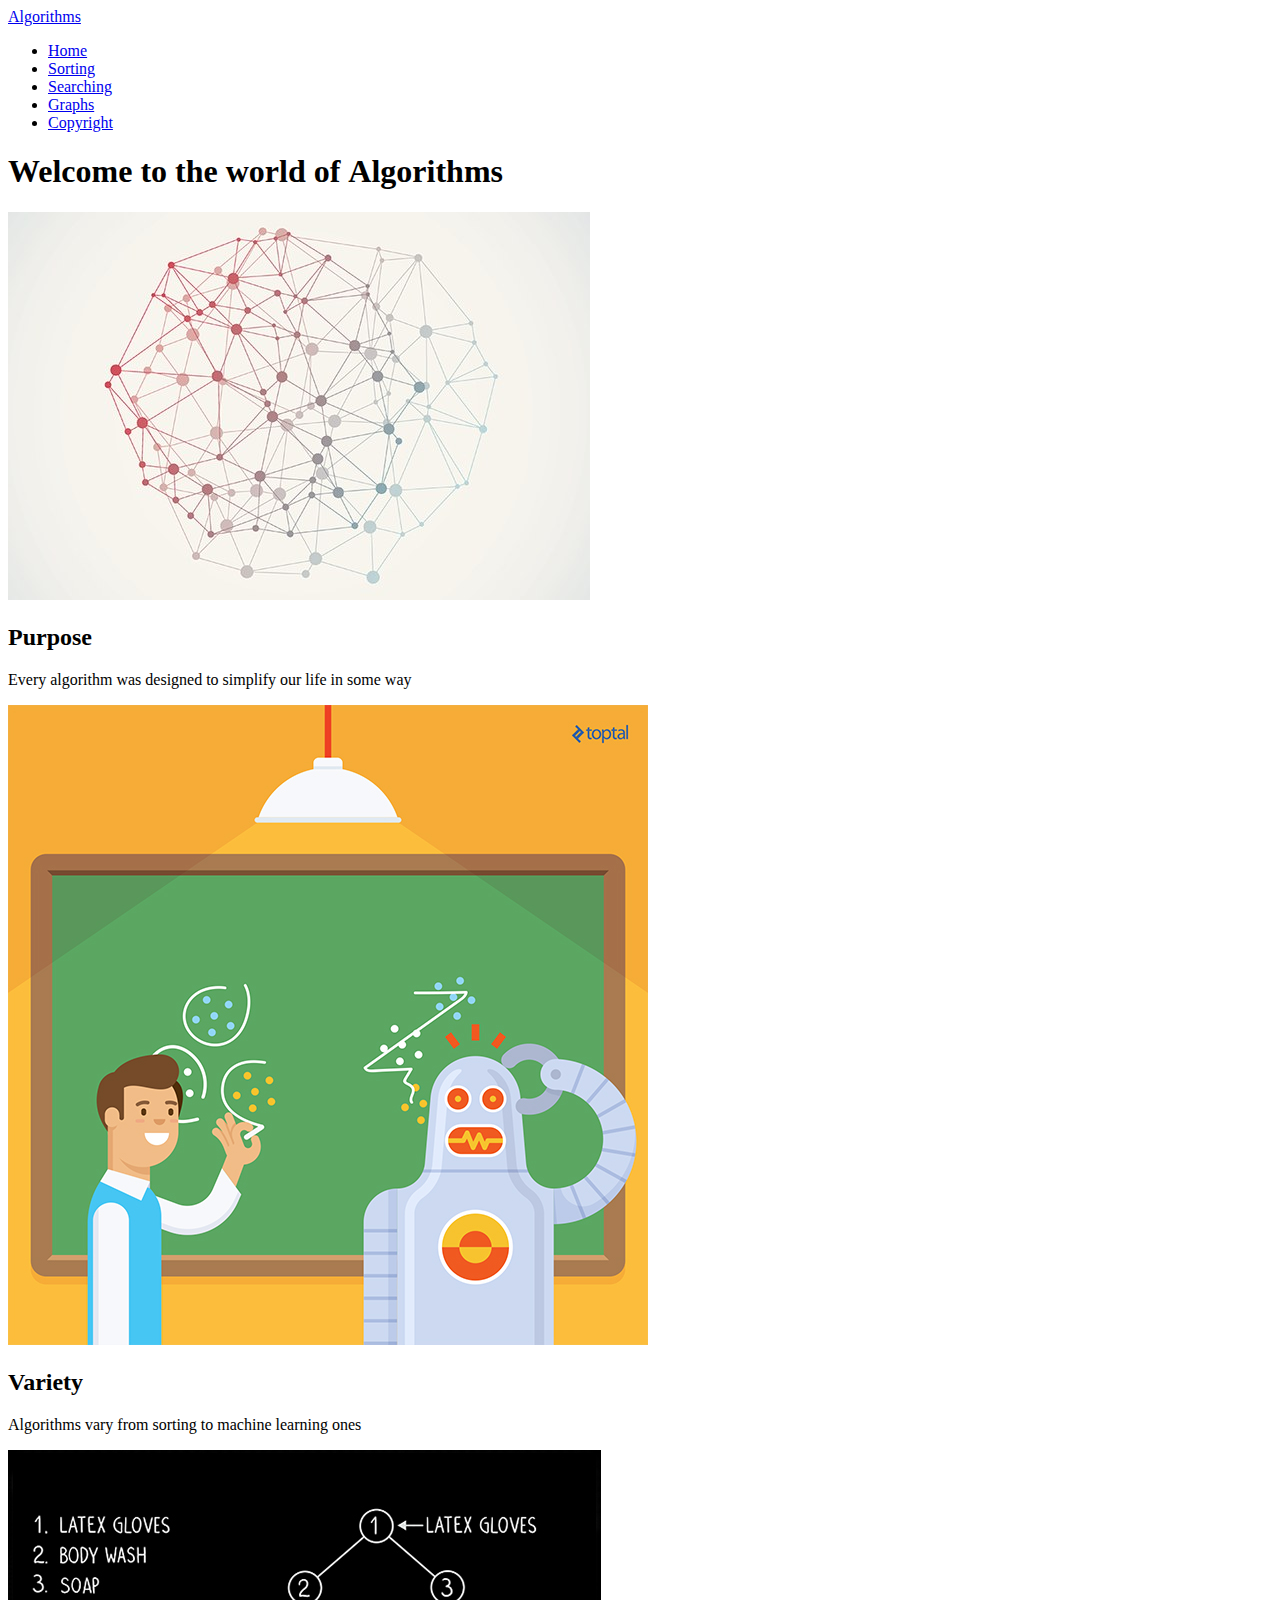
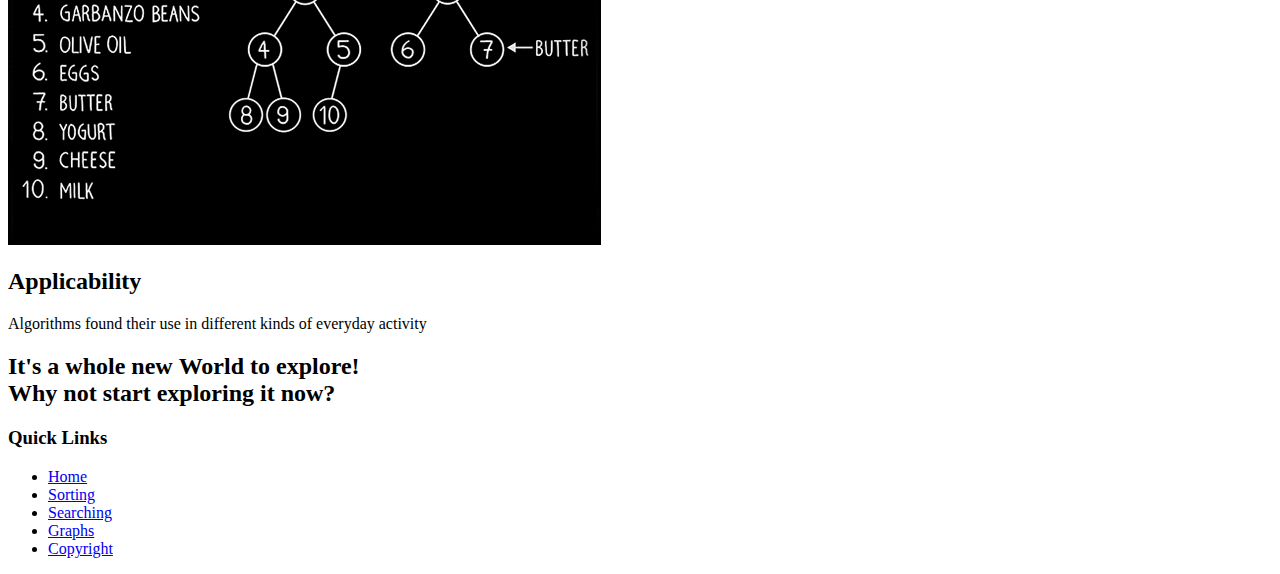
<file: 1/index.html>
<!DOCTYPE html>
<html lang="en">
  <head>
    <title>Home | Algorithms showcase</title>
    <meta charset="utf-8">
  </head>
  <body>
    <header>
      <div id="particles-js"></div>
      <nav>
        <a href="index.html">Algorithms</a>
        <ul>
          <li><a class="active" href="index.html">Home</a></li>
          <li><a href="sorting.html">Sorting</a></li>
          <li><a href="searching.html">Searching</a></li>
          <li><a href="graphs.html">Graphs</a></li>
          <li><a href="copyright.html">Copyright</a></li>
        </ul>
      </nav>
      <div class="heading">
        <h1>Welcome to the world of <strong>Algorithms</strong></h1>
      </div>
    </header>

    <main>
      <section>
        <img src="img/algorithmia-inline1.jpg" alt="Purpose">
        <div class="text">
          <h2 class="heading">Purpose</h2>
          <p>Every algorithm was designed to simplify our life in some way</p>
        </div>
      </section>

      <section>
        <img src="img/toptal-blog-image-1463639098844-eb9ad14c7f665e556b2cb66a65b6c257.jpg" alt="Variety">
        <div class="text">
          <h2 class="heading">Variety</h2>
          <p>Algorithms vary from sorting to machine learning ones</p>
        </div>
      </section>

      <section>
        <img src="img/2017-Bad-choices-shopping.jpg" alt="Applicability">
        <div class="text">
          <h2 class="heading">Applicability</h2>
          <p>Algorithms found their use in different kinds of everyday activity</p>
        </div>
      </section>

      <section>
        <div class="text"><h2>
          It's a whole new <strong>World</strong> to explore!<br>
          Why not start exploring it now?
        </h2></div>
      </section>
    </main>

    <footer>
      <h3>Quick Links</h3>
      <ul>
        <li><a href="index.html" class="active">Home</a></li>
        <li><a href="sorting.html">Sorting</a></li>
        <li><a href="searching.html">Searching</a></li>
        <li><a href="graphs.html">Graphs</a></li>
        <li><a href="copyright.html">Copyright</a></li>
      </ul>
    </footer>
  </body>
</html>
</file>
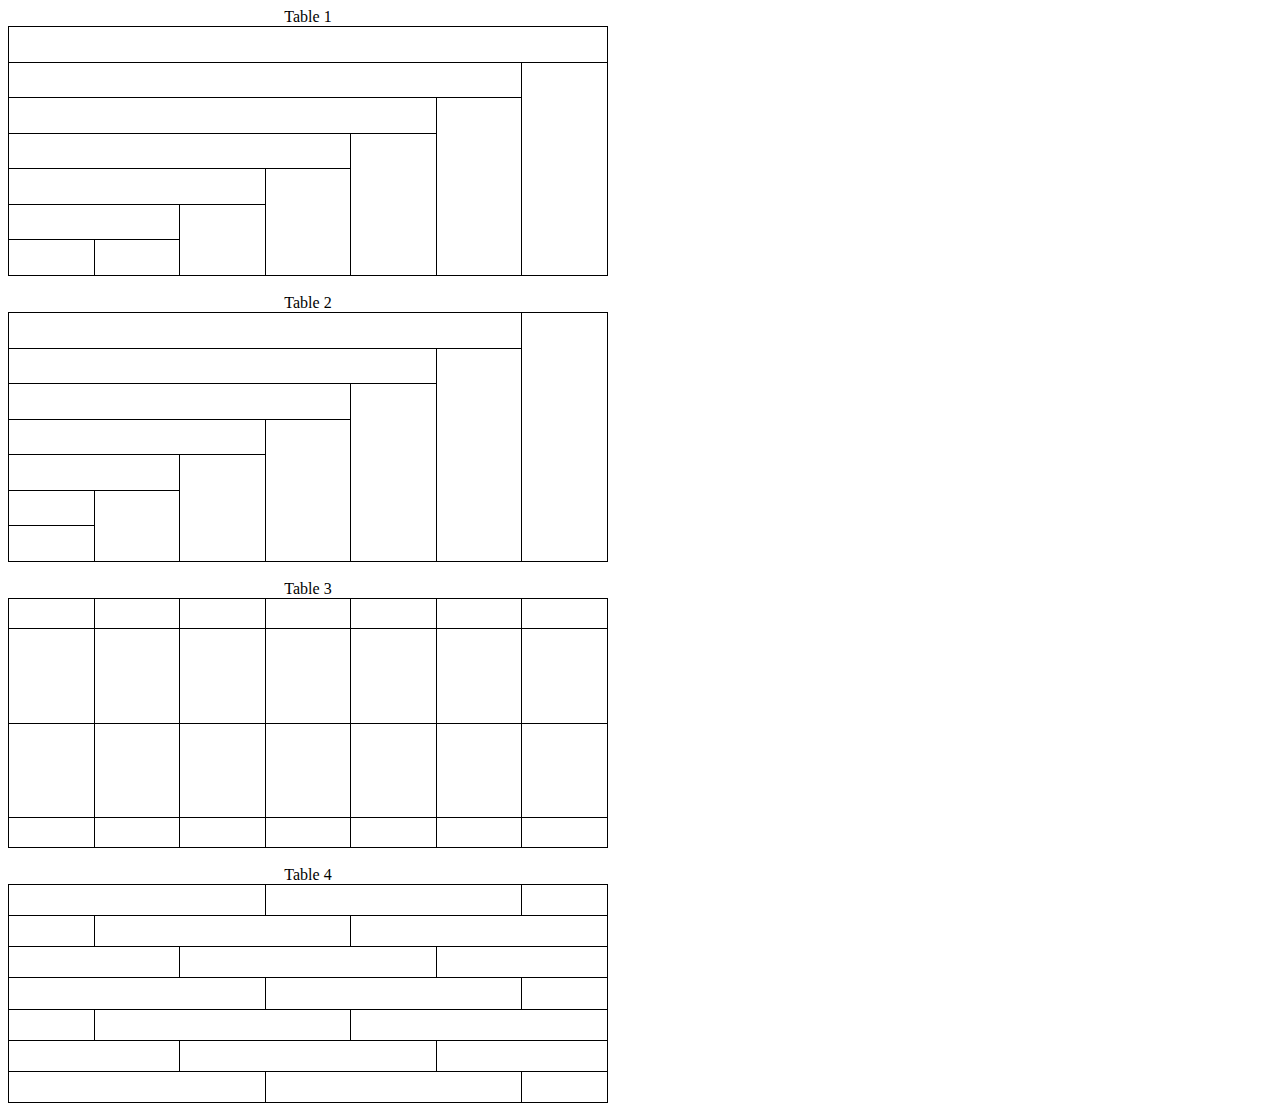
<file: 2/index.html>
<html>
  <head>
    <title>Tables</title>
    <meta charset="utf-8">
    <style>
      table, td {
        border: 1px solid black;
        border-collapse: collapse;
      }
      td {
        padding: 5px;
        height: 30px;
      }
      table {
        width: 600px;
        height: 250px;
      }
    </style>
  </head>
  <body>
  <table>
    <caption>Table 1</caption>
    <tr>
      <td colspan="7"></td>
    </tr>
    <tr>
      <td colspan="6"></td>
      <td rowspan="6"></td>
    </tr>
    <tr>
      <td colspan="5"></td>
      <td rowspan="5"></td>
    </tr>
    <tr>
      <td colspan="4"></td>
      <td rowspan="4"></td>
    </tr>
    <tr>
      <td colspan="3"></td>
      <td rowspan="3"></td>
    </tr>
    <tr>
      <td colspan="2"></td>
      <td rowspan="2"></td>
    </tr>
    <tr>
      <td colspan="1"></td>
      <td rowspan="1"></td>
    </tr>
  </table>
  <br>
  <table>
    <caption>Table 2</caption>
    <tr>
      <td colspan="6"></td>
      <td rowspan="7"></td>
    </tr>
    <tr>
      <td colspan="5"></td>
      <td rowspan="6"></td>
    </tr>
    <tr>
      <td colspan="4"></td>
      <td rowspan="5"></td>
    </tr>
    <tr>
      <td colspan="3"></td>
      <td rowspan="4"></td>
    </tr>
    <tr>
      <td colspan="2"></td>
      <td rowspan="3"></td>
    </tr>
    <tr>
      <td colspan="1"></td>
      <td rowspan="2"></td>
    </tr>
    <tr>
      <td colspan="1"></td>
    </tr>
  </table>
  <br>
  <table>
    <caption>Table 3</caption>
    <tr>
      <td></td>
      <td rowspan="2"></td>
      <td></td>
      <td rowspan="2"></td>
      <td></td>
      <td rowspan="2"></td>
      <td></td>
    </tr>
    <tr>
      <td rowspan="2"></td>
      <td rowspan="2"></td>
      <td rowspan="2"></td>
      <td rowspan="2"></td>
    </tr>
    <tr>
      <td rowspan="2"></td>
      <td rowspan="2"></td>
      <td rowspan="2"></td>
    </tr>
    <tr>
      <td rowspan="2"></td>
      <td rowspan="2"></td>
      <td rowspan="2"></td>
      <td rowspan="2"></td>
    </tr>
    <tr>
      <td rowspan="2"></td>
      <td rowspan="2"></td>
      <td rowspan="2"></td>
    </tr>
    <tr>
      <td rowspan="2"></td>
      <td rowspan="2"></td>
      <td rowspan="2"></td>
      <td rowspan="2"></td>
    </tr>
    <tr>
      <td></td>
      <td></td>
      <td></td>
    </tr>
  </table>
  <br>
  <table>
    <caption>Table 4</caption>
    <tr>
      <td colspan="3"></td>
      <td colspan="3"></td>
      <td colspan="1"></td>
    </tr>
    <tr>
      <td colspan="1"></td>
      <td colspan="3"></td>
      <td colspan="3"></td>
    </tr>
    <tr>
      <td colspan="2"></td>
      <td colspan="3"></td>
      <td colspan="2"></td>
    </tr>
    <tr>
      <td colspan="3"></td>
      <td colspan="3"></td>
      <td colspan="1"></td>
    </tr>
    <tr>
      <td colspan="1"></td>
      <td colspan="3"></td>
      <td colspan="3"></td>
    </tr>
    <tr>
      <td colspan="2"></td>
      <td colspan="3"></td>
      <td colspan="2"></td>
    </tr>
    <tr>
      <td colspan="3"></td>
      <td colspan="3"></td>
      <td colspan="1"></td>
    </tr>
    <tr style="visibility: collapse;">
      <td></td>
      <td></td>
      <td></td>
      <td></td>
      <td></td>
      <td></td>
      <td></td>
    </tr>
  </table>
  </body>
</html>
</file>
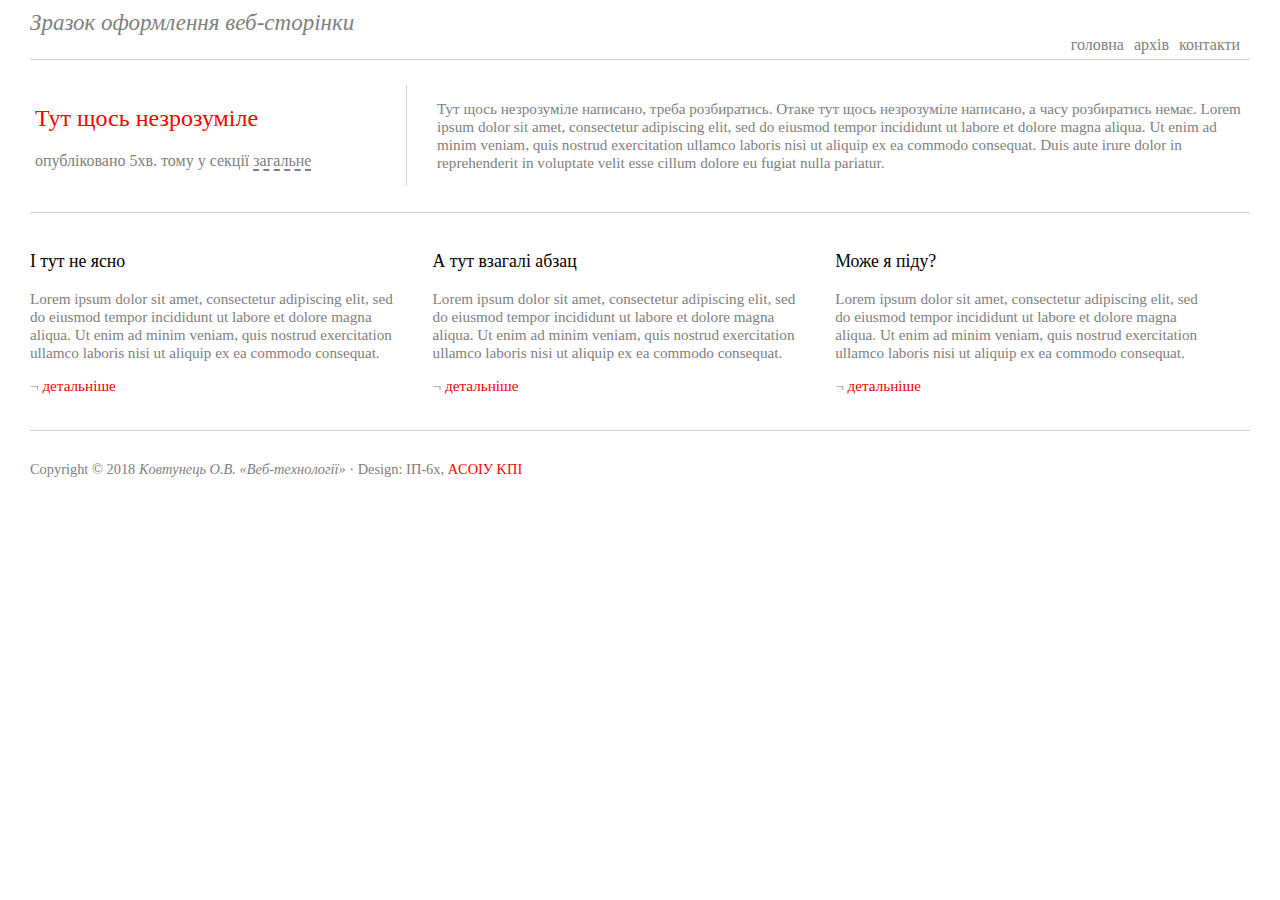
<file: 4/index.html>
<html>
  <head>
    <meta http-equiv="content-type" content="text/html;charset=utf-8" />
    <link rel="stylesheet" href="css/main.css" type="text/css" />
    <title>Зразок оформлення веб-сторінки</title>
  </head>
  <body>
    <div id="content">
      <h1>Зразок оформлення веб-сторінки</h1>
      <ul id="menu">
        <li><a href="#">головна</a></li>
        <li><a href="#">архів</a></li>
        <li><a href="#">контакти</a></li>
      </ul>
      <div class="post">
        <div class="details">
          <h2><a href="#">Тут щось незрозуміле</a></h2>
          <p class="info">опубліковано 5хв. тому у секції <a href="#">загальне</a></p>
        </div>
        <div class="body">
          <p>Тут щось незрозуміле написано, треба розбиратись. Отаке тут щось незрозуміле
            написано, а часу розбиратись немає. Lorem ipsum dolor sit amet, consectetur adipiscing elit, sed do eiusmod tempor
            incididunt ut labore et dolore magna aliqua. Ut enim ad minim veniam, quis nostrud exercitation ullamco laboris nisi ut
            aliquip ex ea commodo consequat. Duis aute irure dolor in reprehenderit in voluptate velit esse cillum dolore eu fugiat
            nulla pariatur. </p>
        </div>
        <div class="x"></div>
      </div>

      <div class="col">
        <h3><a href="#">І тут не ясно</a></h3>
        <p>Lorem ipsum dolor sit amet, consectetur adipiscing elit, sed do eiusmod tempor incididunt ut
        labore et dolore magna aliqua. Ut enim ad minim veniam, quis nostrud exercitation ullamco laboris nisi ut aliquip ex ea
        commodo consequat. </p>
        <p class="det">&not; <a href="#">детальніше</a></p>
      </div>
      <div class="col">
        <h3><a href="#">А тут взагалі абзац</a></h3>
        <p>Lorem ipsum dolor sit amet, consectetur adipiscing elit, sed do eiusmod tempor incididunt ut
        labore et dolore magna aliqua. Ut enim ad minim veniam, quis nostrud exercitation ullamco laboris nisi ut aliquip ex ea
        commodo consequat. </p>
        <p class="det">&not; <a href="#">детальніше</a></p>
      </div>
      <div class="col last">
        <h3><a href="#">Може я піду?</a></h3>
        <p>Lorem ipsum dolor sit amet, consectetur adipiscing elit, sed do eiusmod tempor incididunt ut
        labore et dolore magna aliqua. Ut enim ad minim veniam, quis nostrud exercitation ullamco laboris nisi ut aliquip ex ea
        commodo consequat. </p>
        <p class="det">&not; <a href="#">детальніше</a></p>
      </div>
      <div id="footer">
        <p>Copyright &copy; 2018 <em>Koвтyнeць O.B. &laquo;Beб-тexнoлoгiї&raquo;</em>
        &middot; Design: ІП-6х, <a href="http://asu.kpi.ua/" title="ACOI KПI">ACОIУ KПI</a></p>
      </div>
    </div>
  </body>
</html>
</file>
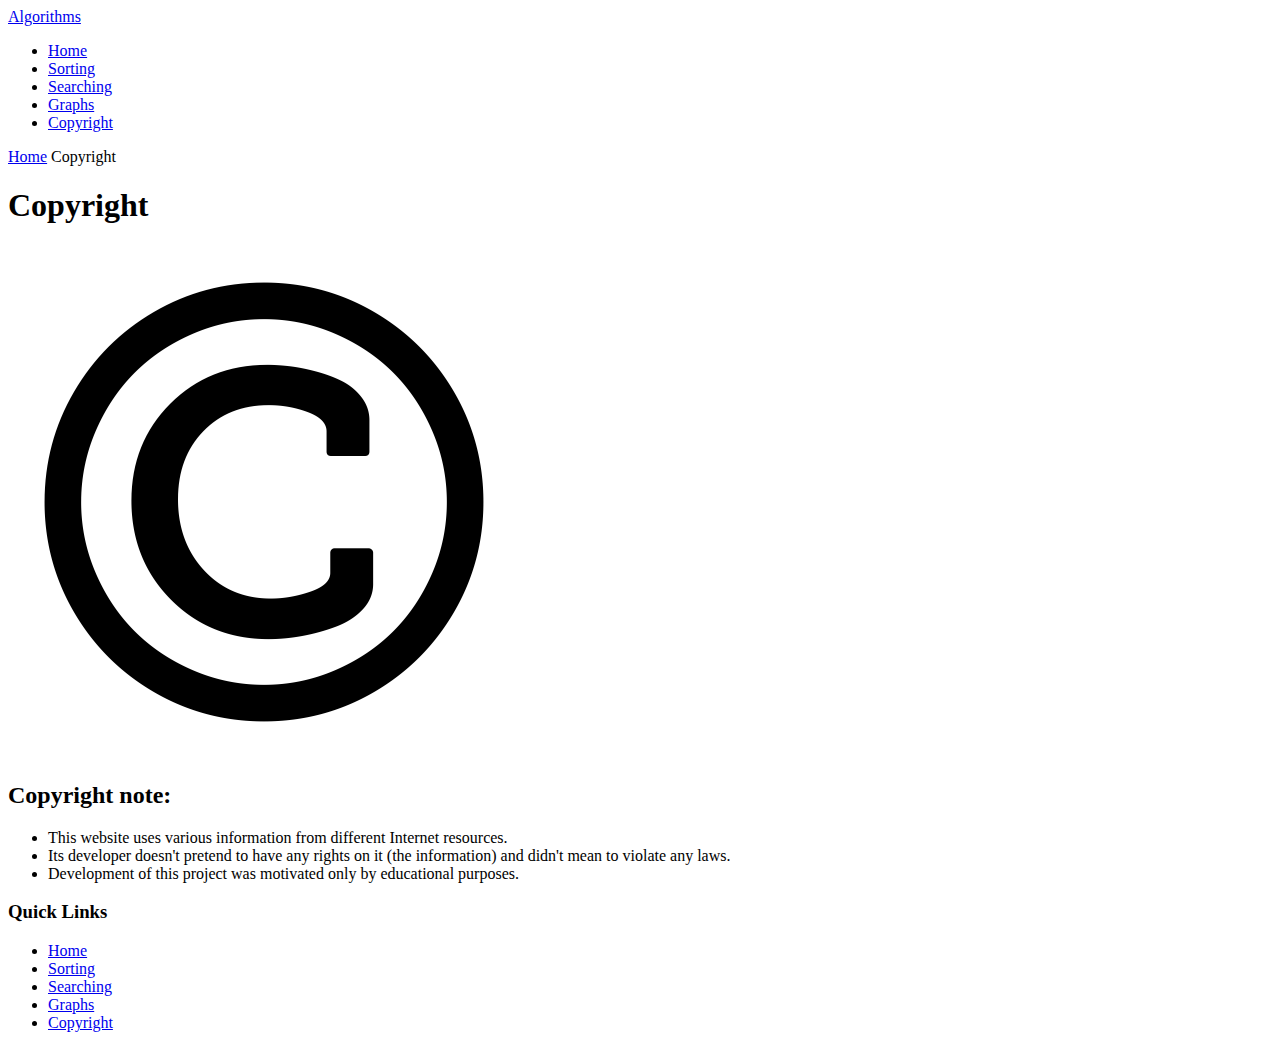
<file: 1/copyright.html>
<!DOCTYPE html>
<html lang="en">
  <head>
    <title>Copyright | Algorithms showcase</title>
    <meta charset="utf-8">
  </head>
  <body>
    <header>
      <div id="particles-js"></div>
      <nav>
        <a href="index.html">Algorithms</a>
        <ul>
          <li><a href="index.html">Home</a></li>
          <li><a href="sorting.html">Sorting</a></li>
          <li><a href="searching.html">Searching</a></li>
          <li><a href="graphs.html">Graphs</a></li>
          <li><a class="active" href="copyright.html">Copyright</a></li>
        </ul>
      </nav>
      <div class="heading">
        <p class="history">
          <a href="index.html"><span class="hist-item mr-2">Home</span></a>
          <span class="hist-item">Copyright</span>
        </p>
        <h1><strong>Copyright</strong></h1>
      </div>
    </header>

    <main>
      <section>
        <img src="img/copy.png" alt="Copyright note">
        <div class="text">
          <h2 class="heading">Copyright note:</h2>
          <ul class="list-group">
            <li>This website uses various information from different Internet resources.</li>
            <li>Its developer doesn't pretend to have any rights on it (the information) and didn't mean to violate any laws.</li>
            <li>Development of this project was motivated only by educational purposes.</li>
          </ul>
        </div>
      </section>
    </main>

    <footer>
      <h3>Quick Links</h3>
      <ul>
        <li><a href="index.html">Home</a></li>
        <li><a href="sorting.html">Sorting</a></li>
        <li><a href="searching.html">Searching</a></li>
        <li><a href="graphs.html">Graphs</a></li>
        <li><a href="copyright.html" class="active">Copyright</a></li>
      </ul>
    </footer>
  </body>
</html>
</file>
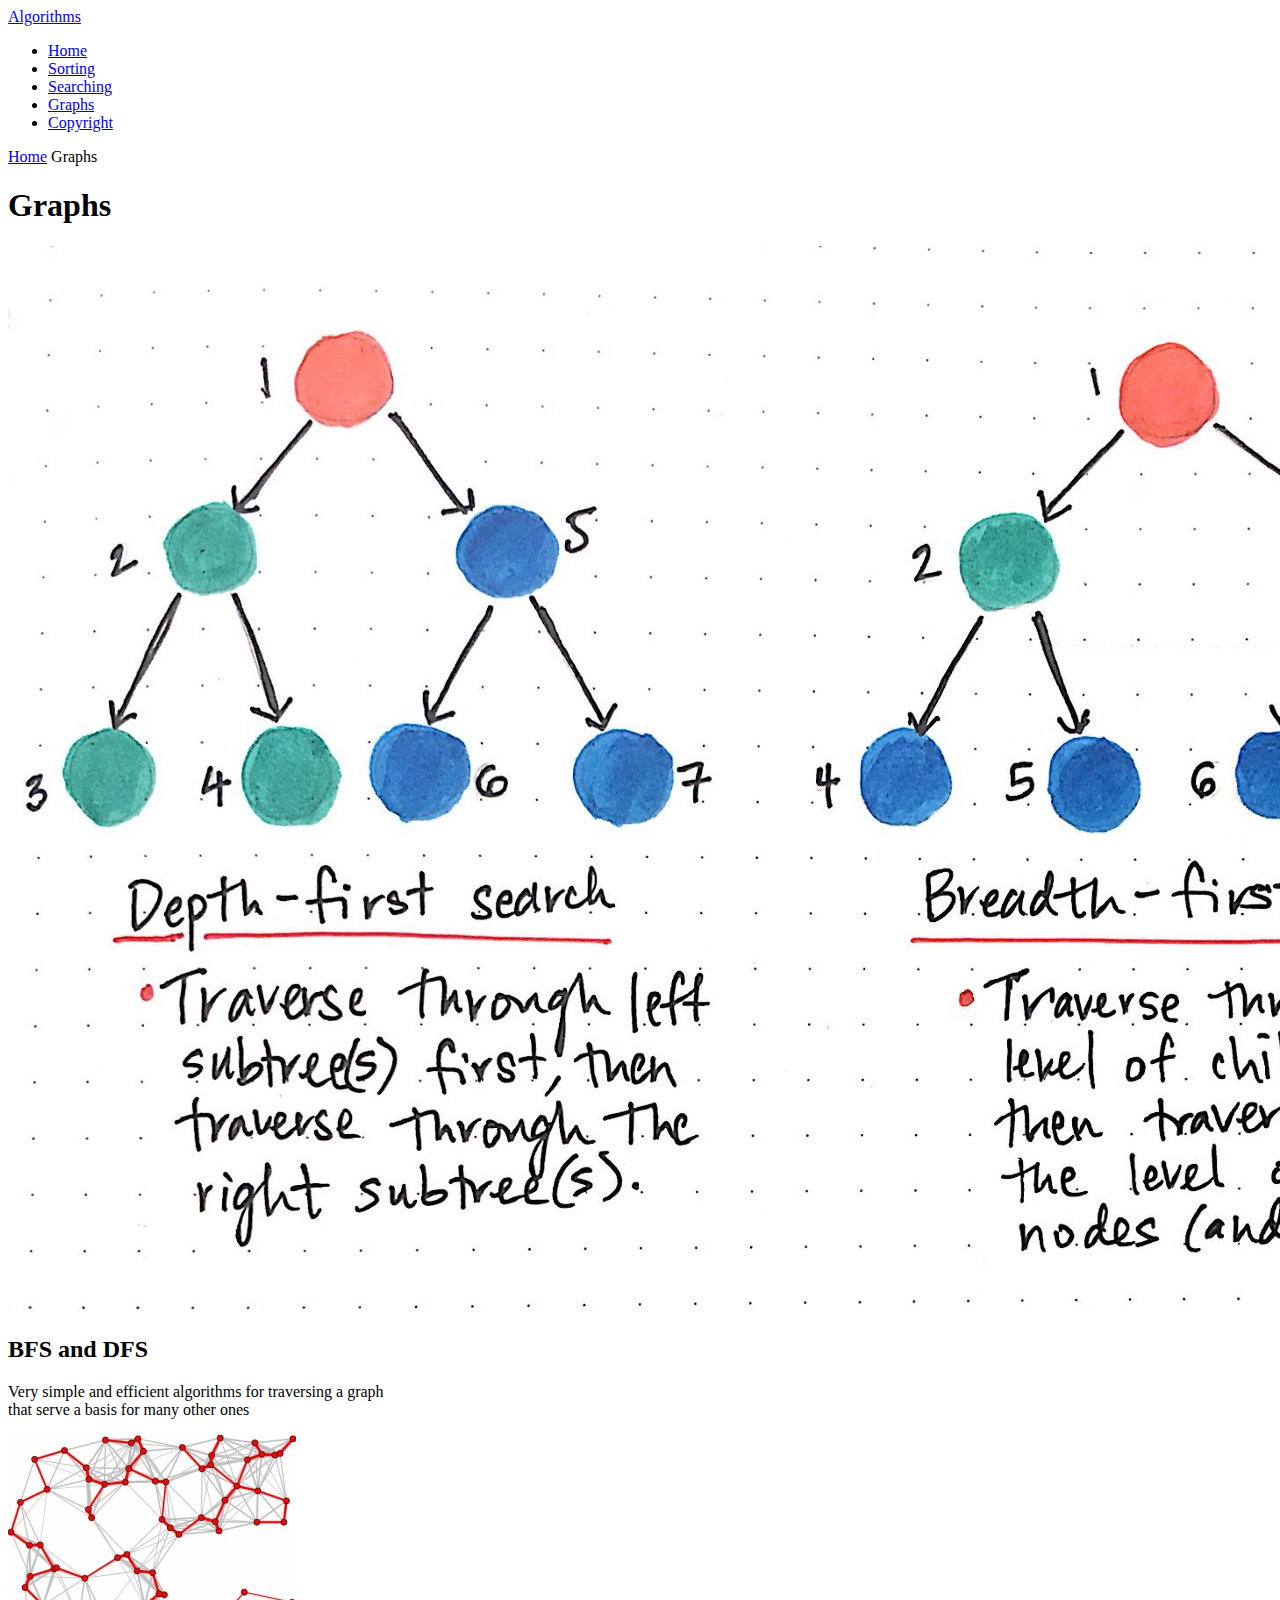
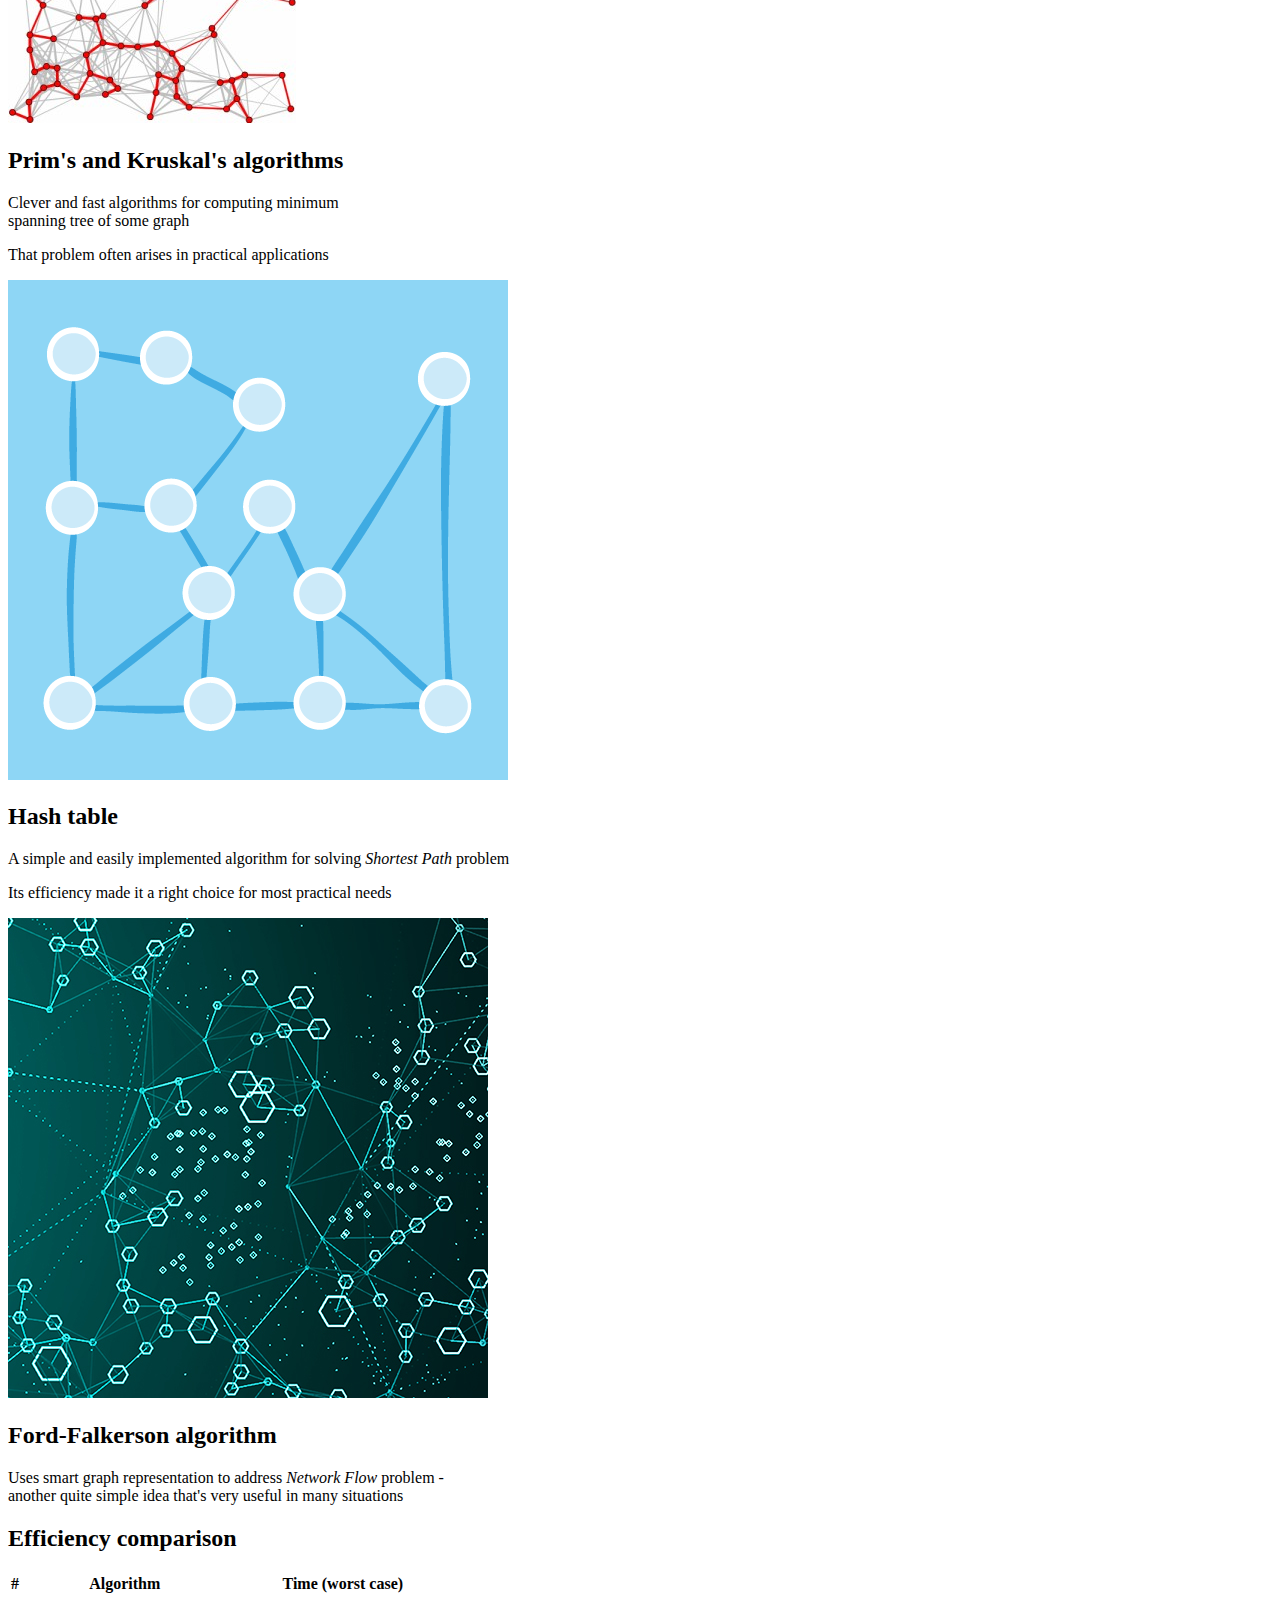
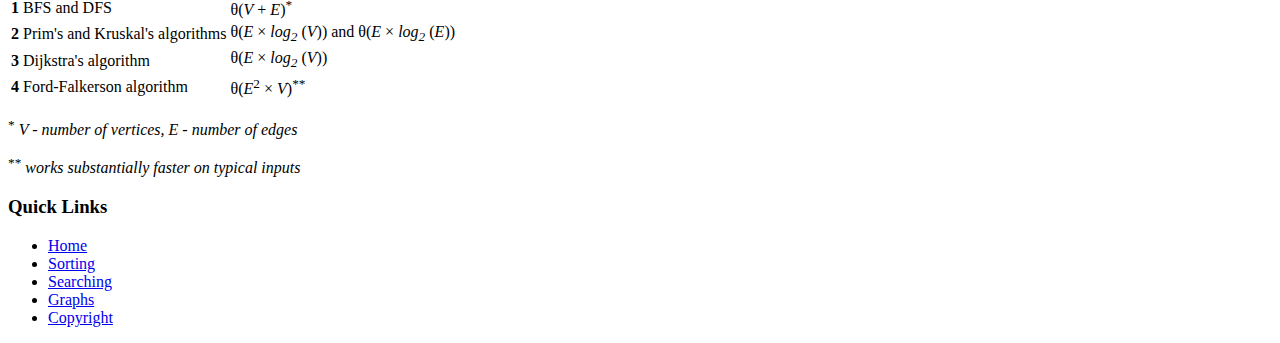
<file: 1/graphs.html>
<!DOCTYPE html>
<html lang="en">
  <head>
    <title>Graphs | Algorithms showcase</title>
    <meta charset="utf-8">
  </head>
  <body>
    <header>
      <div id="particles-js"></div>
      <nav>
        <a href="index.html">Algorithms</a>
        <ul>
          <li><a href="index.html">Home</a></li>
          <li><a href="sorting.html">Sorting</a></li>
          <li><a href="searching.html">Searching</a></li>
          <li><a class="active" href="graphs.html">Graphs</a></li>
          <li><a href="copyright.html">Copyright</a></li>
        </ul>
      </nav>
      <div class="heading">
        <p class="history">
          <a href="index.html"><span class="hist-item mr-2">Home</span></a>
          <span class="hist-item">Graphs</span>
        </p>
        <h1><strong>Graphs</strong></h1>
      </div>
    </header>

    <main>
      <section>
        <img src="img/1*VM84VPcCQe0gSy44l9S5yA.jpeg" alt="BFS and DFS">
        <div class="text">
          <h2 class="heading">BFS and DFS</h2>
          <p>Very simple and efficient algorithms for traversing a graph<br>
          that serve a basis for many other ones</p>
        </div>
      </section>

      <section>
        <img src="img/mst2.jpeg" alt="Prim's and Kruskal's algorithms">
        <div class="text">
          <h2 class="heading">Prim's and Kruskal's algorithms</h2>
          <p>Clever and fast algorithms for computing minimum<br>spanning tree of some graph</p>
          <P>That problem often arises in practical applications</p>
        </div>
      </section>

      <section>
        <img src="img/SAG-Graphs-feature.png" alt="Dijkstra's algorithm">
        <div class="text">
          <h2 class="heading">Hash table</h2>
          <p>A simple and easily implemented algorithm for solving <i>Shortest Path</i> problem</p>
          <p>Its efficiency made it a right choice for most practical needs</p>
        </div>
      </section>

      <section>
        <img src="img/Growth-Algorithm.jpg" alt="Ford-Falkerson algorithm">
        <div class="text">
          <h2 class="heading">Ford-Falkerson algorithm</h2>
          <p>Uses smart graph representation to address <i>Network Flow</i> problem - <br>
          another quite simple idea that's very useful in many situations</p>
        </div>
      </section>

      <section class="summary">
        <h2>Efficiency comparison</h2>
        <table class="table table-striped">
          <thead>
            <tr>
              <th scope="col">#</th>
              <th scope="col">Algorithm</th>
              <th scope="col">Time (worst case)</th>
            </tr>
          </thead>
          <tbody>
            <tr>
              <th scope="row">1</th>
              <td>BFS and DFS</td>
              <td>&theta;(<i>V</i> + <i>E</i>)<sup>*</sup></td>
            </tr>
            <tr>
              <th scope="row">2</th>
              <td>Prim's and Kruskal's algorithms</td>
              <td>&theta;(<i>E</i> &times; <i>log<sub>2</sub></i> (<i>V</i>)) and &theta;(<i>E</i> &times; <i>log<sub>2</sub></i> (<i>E</i>))</td>
            </tr>
            <tr>
              <th scope="row">3</th>
              <td>Dijkstra's algorithm</td>
              <td>&theta;(<i>E</i> &times; <i>log<sub>2</sub></i> (<i>V</i>))</td>
            </tr>
            <tr>
              <th scope="row">4</th>
              <td>Ford-Falkerson algorithm</td>
              <td>&theta;(<i>E</i><sup>2</sup> &times; <i>V</i>)<sup>**</sup></td>
            </tr>
          </tbody>
        </table>
        <div class="note">
          <p><sup>*</sup> <i>V - number of vertices, E - number of edges</i></p>
          <p><sup>**</sup> <i>works substantially faster on typical inputs</i></p>
        </div>
      </section>
    </main>

    <footer>
      <h3>Quick Links</h3>
      <ul>
        <li><a href="index.html">Home</a></li>
        <li><a href="sorting.html">Sorting</a></li>
        <li><a href="searching.html">Searching</a></li>
        <li><a href="graphs.html" class="active">Graphs</a></li>
        <li><a href="copyright.html">Copyright</a></li>
      </ul>
    </footer>
  </body>
</html>
</file>
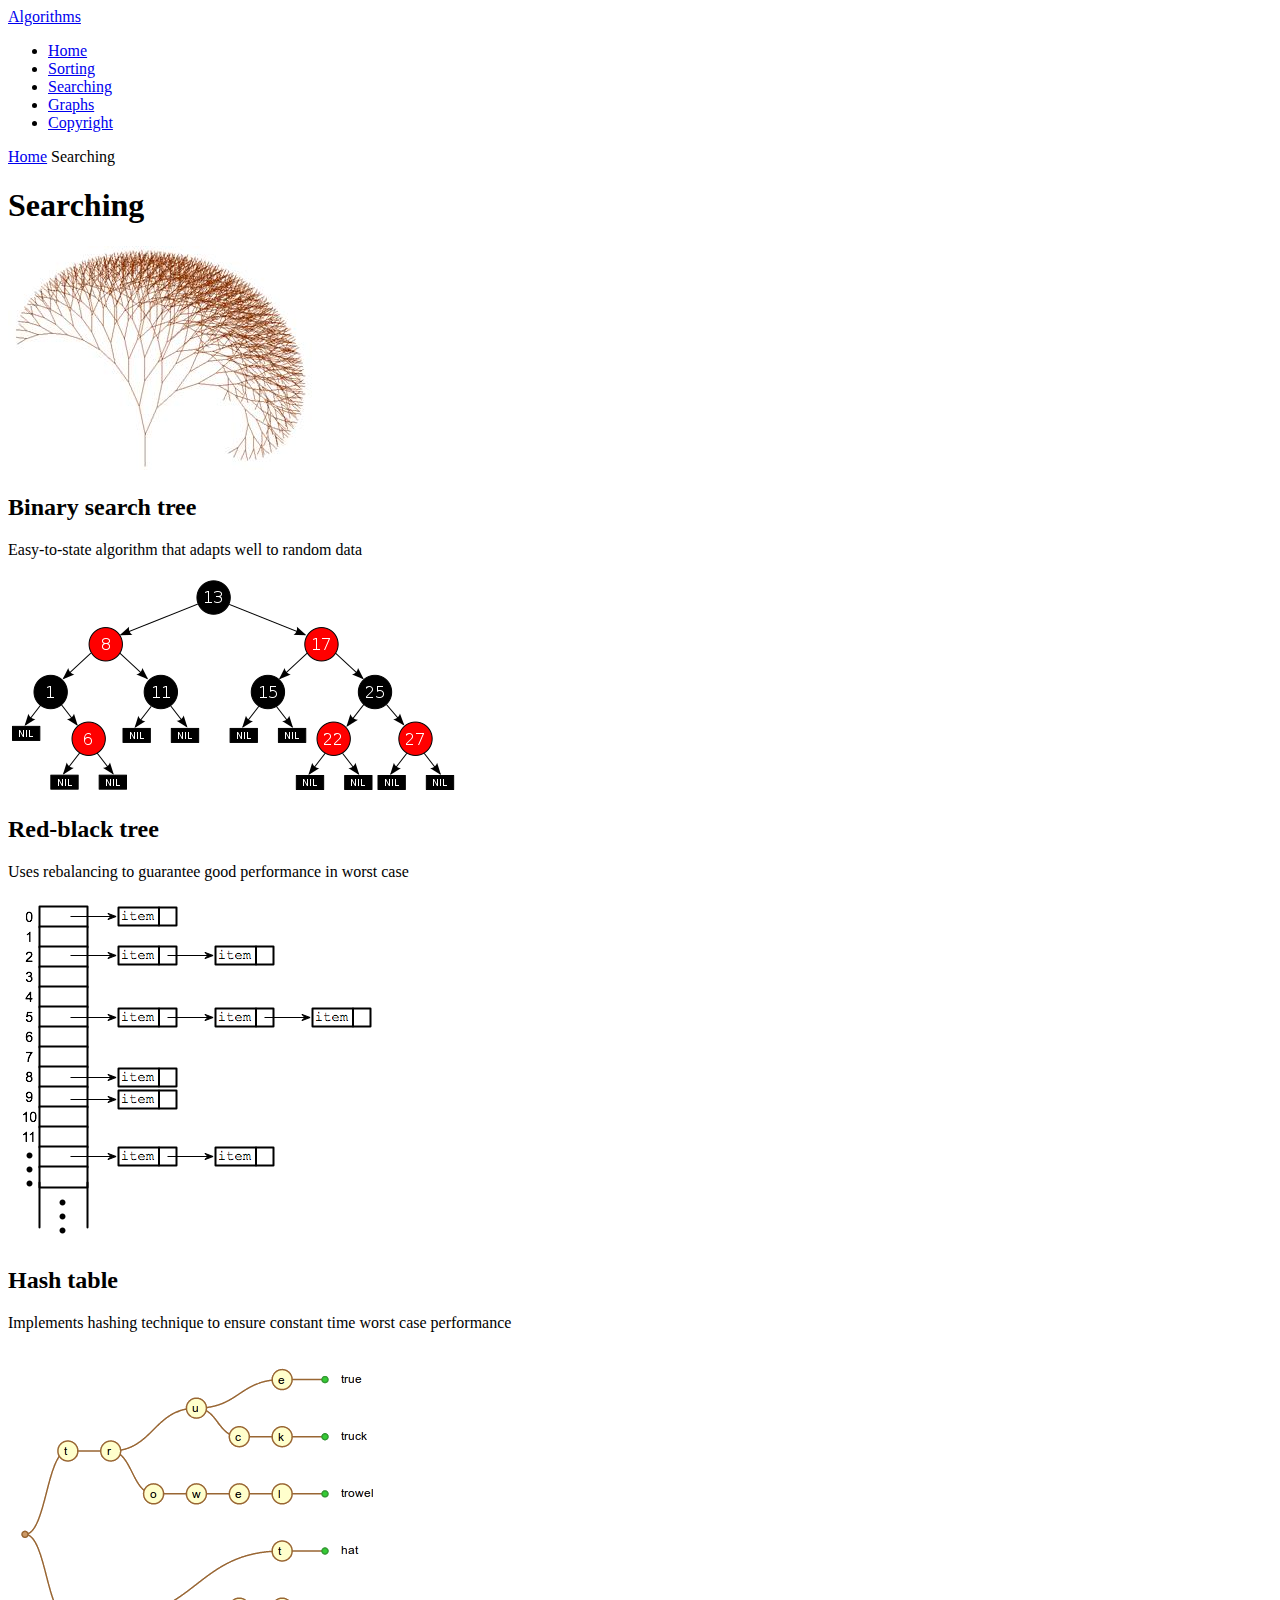
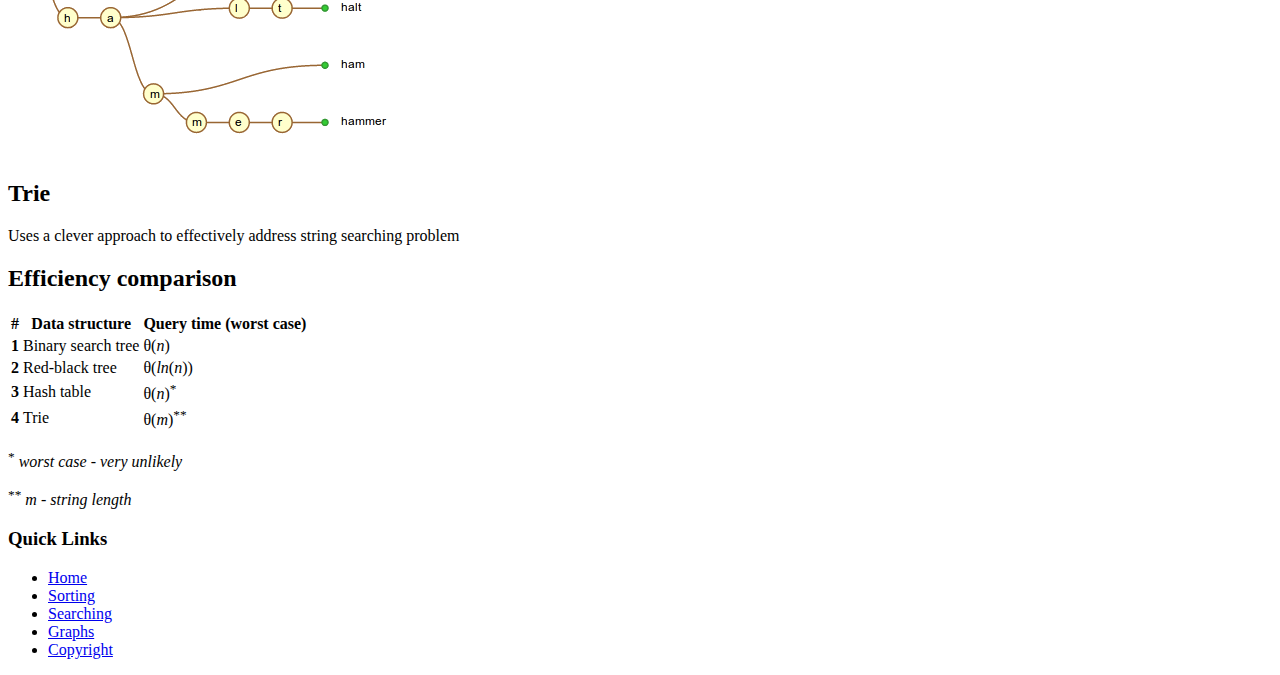
<file: 1/searching.html>
<!DOCTYPE html>
<html lang="en">
  <head>
    <title>Searching | Algorithms showcase</title>
    <meta charset="utf-8">
  </head>
  <body>
    <header>
      <div id="particles-js"></div>
      <nav>
        <a href="index.html">Algorithms</a>
        <ul>
          <li><a href="index.html">Home</a></li>
          <li><a href="sorting.html">Sorting</a></li>
          <li><a class="active" href="searching.html">Searching</a></li>
          <li><a href="graphs.html">Graphs</a></li>
          <li><a href="copyright.html">Copyright</a></li>
        </ul>
      </nav>
      <div class="heading">
        <p class="history">
          <a href="index.html"><span class="hist-item mr-2">Home</span></a>
          <span class="hist-item">Searching</span>
        </p>
        <h1><strong>Searching</strong></h1>
      </div>
    </header>

    <main>
      <section>
        <img src="img/image029.jpg" alt="Binary search tree">
        <div class="text">
          <h2 class="heading">Binary search tree</h2>
          <p>Easy-to-state algorithm that adapts well to random data</p>
        </div>
      </section>

      <section>
        <img src="img/450px-Red-black_tree_example.svg.png" alt="Red-black tree">
        <div class="text">
          <h2 class="heading">Red-black tree</h2>
          <p>Uses rebalancing to guarantee good performance in worst case</p>
        </div>
      </section>

      <section>
        <img src="img/0e2c706.png" alt="Hash table">
        <div class="text">
          <h2 class="heading">Hash table</h2>
          <p>Implements hashing technique to ensure constant time worst case performance</p>
        </div>
      </section>

      <section>
        <img src="img/rftvb.png" alt="Trie">
        <div class="text">
          <h2 class="heading">Trie</h2>
          <p>Uses a clever approach to effectively address string searching problem</p>
        </div>
      </section>

      <section class="summary">
        <h2>Efficiency comparison</h2>
        <table class="table table-striped">
          <thead>
            <tr>
              <th scope="col">#</th>
              <th scope="col">Data structure</th>
              <th scope="col">Query time (worst case)</th>
            </tr>
          </thead>
          <tbody>
            <tr>
              <th scope="row">1</th>
              <td>Binary search tree</td>
              <td>&theta;(<i>n</i>)</td>
            </tr>
            <tr>
              <th scope="row">2</th>
              <td>Red-black tree</td>
              <td>&theta;(<i>ln</i>(<i>n</i>))</td>
            </tr>
            <tr>
              <th scope="row">3</th>
              <td>Hash table</td>
              <td>&theta;(<i>n</i>)<sup>*</sup></td>
            </tr>
            <tr>
              <th scope="row">4</th>
              <td>Trie</td>
              <td>&theta;(<i>m</i>)<sup>**</sup></td>
            </tr>
          </tbody>
        </table>
        <div class="note">
          <p><sup>*</sup> <i>worst case - very unlikely</i></p>
          <p><sup>**</sup> <i>m - string length</i></p>
        </div>
      </section>
    </main>

    <footer>
      <h3>Quick Links</h3>
      <ul>
        <li><a href="index.html">Home</a></li>
        <li><a href="sorting.html">Sorting</a></li>
        <li><a href="searching.html" class="active">Searching</a></li>
        <li><a href="graphs.html">Graphs</a></li>
        <li><a href="copyright.html">Copyright</a></li>
      </ul>
    </footer>
  </body>
</html>
</file>
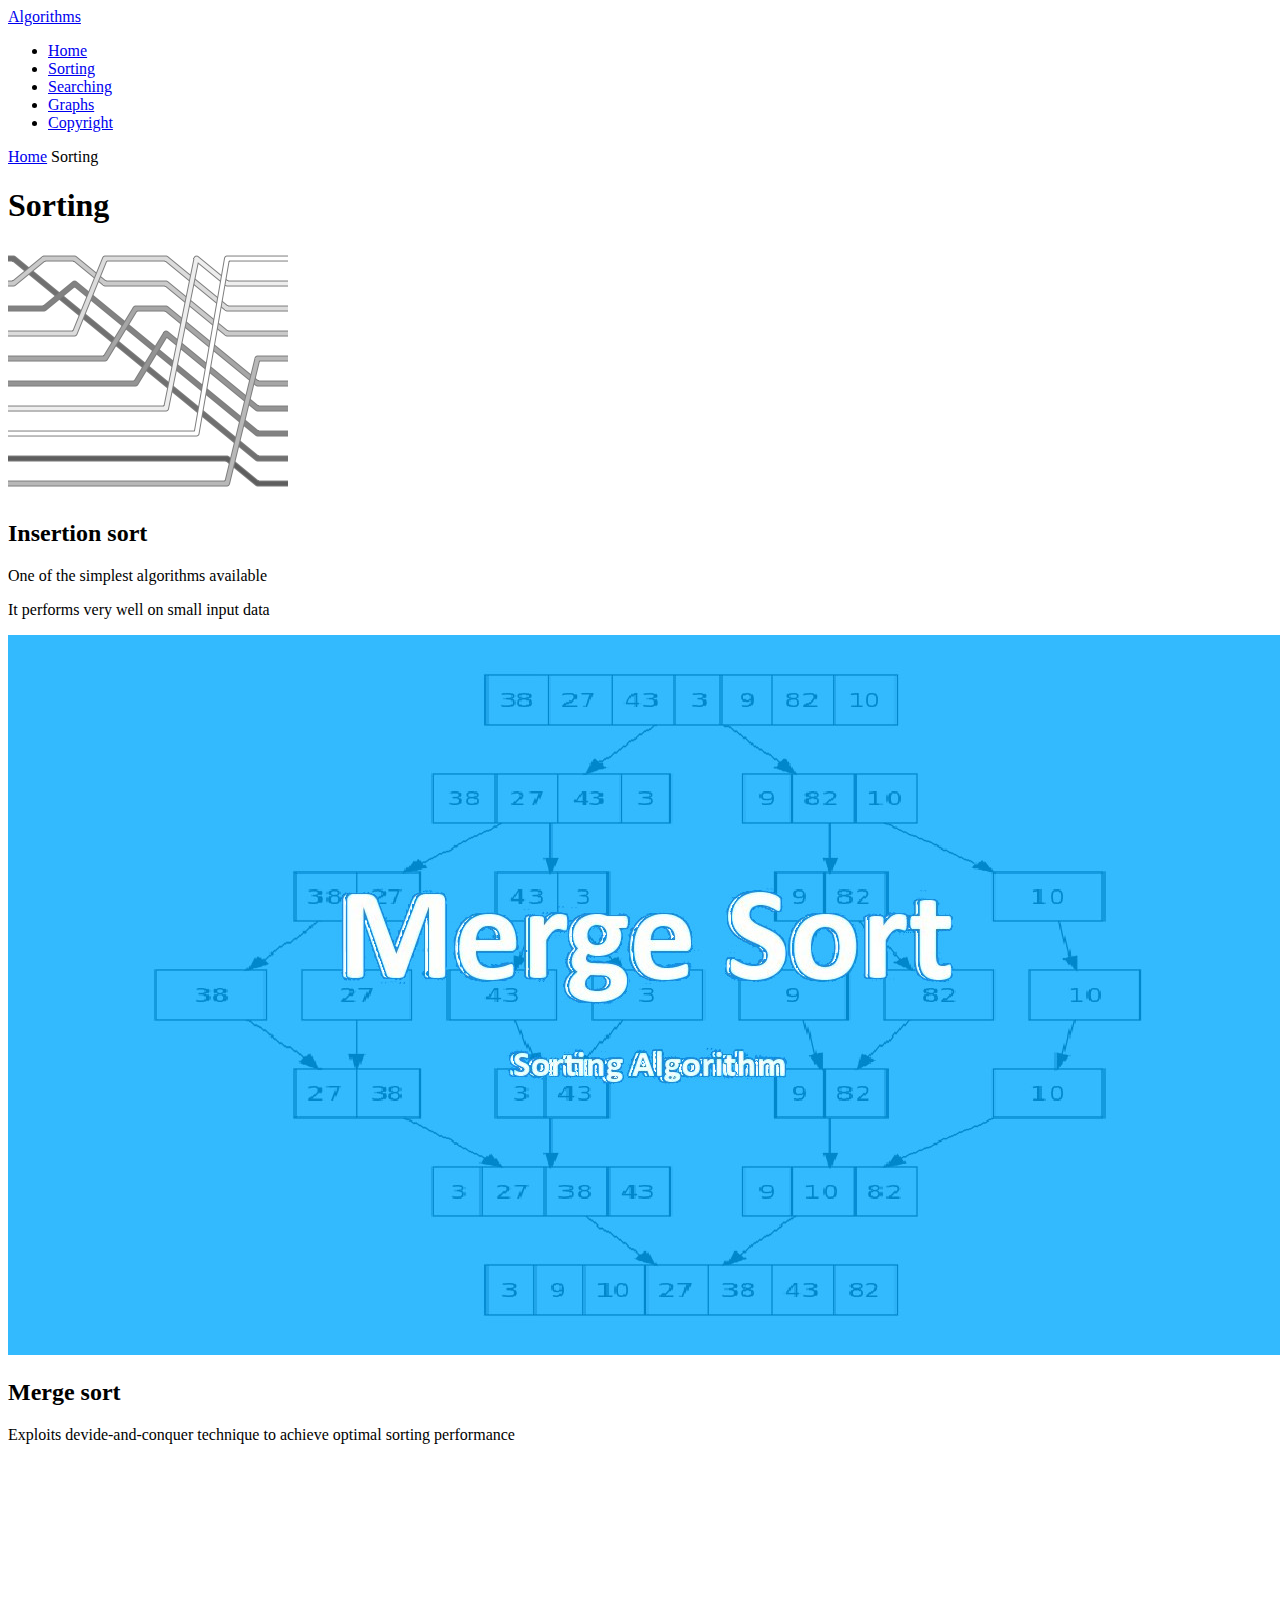
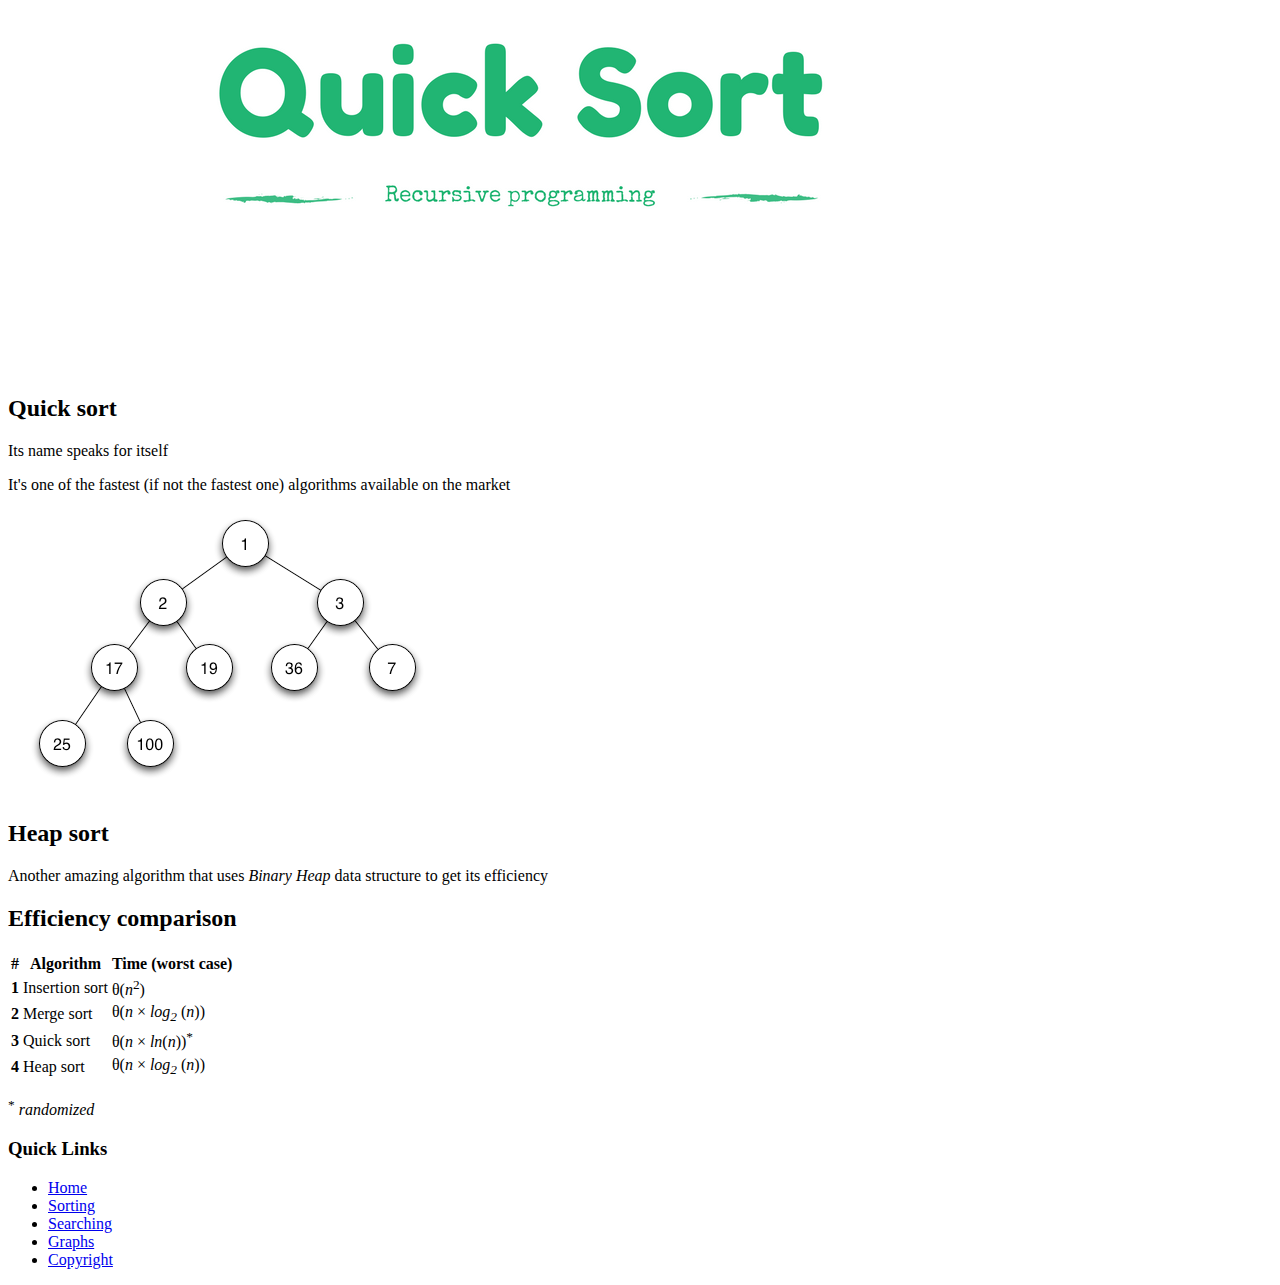
<file: 1/sorting.html>
<!DOCTYPE html>
<html lang="en">
  <head>
    <title>Sorting | Algorithms showcase</title>
    <meta charset="utf-8">
  </head>
  <body>
    <header>
      <div id="particles-js"></div>
      <nav>
        <a href="index.html">Algorithms</a>
        <ul>
          <li><a href="index.html">Home</a></li>
          <li><a class="active" href="sorting.html">Sorting</a></li>
          <li><a href="searching.html">Searching</a></li>
          <li><a href="graphs.html">Graphs</a></li>
          <li><a href="copyright.html">Copyright</a></li>
        </ul>
      </nav>
      <div class="heading">
        <p class="history">
          <a href="index.html"><span class="hist-item mr-2">Home</span></a>
          <span class="hist-item">Sorting</span>
        </p>
        <h1><strong>Sorting</strong></h1>
      </div>
    </header>

    <main>
      <section>
        <img src="img/Insertionsort-edited.png" alt="Insertion sort">
        <div class="text">
          <h2 class="heading">Insertion sort</h2>
          <p>One of the simplest algorithms available</p>
          <p>It performs very well on small input data</p>
        </div>
      </section>

      <section>
        <img src="img/P69xkS8.jpg" alt="Merge sort">
        <div class="text">
          <h2 class="heading">Merge sort</h2>
          <p>Exploits devide-and-conquer technique to achieve optimal sorting performance</p>
        </div>
      </section>

      <section>
        <img src="img/Quick-Sort.png" alt="Quick sort">
        <div class="text">
          <h2 class="heading">Quick sort</h2>
          <p>Its name speaks for itself</p>
          <p>It's one of the fastest (if not the fastest one) algorithms available on the market</p>
        </div>
      </section>

      <section>
        <img src="img/heap.png" alt="Heap sort">
        <div class="text">
          <h2 class="heading">Heap sort</h2>
          <p>Another amazing algorithm that uses <i>Binary Heap</i> data structure to get its efficiency</p>
        </div>
      </section>

      <section class="summary">
        <h2>Efficiency comparison</h2>
        <table class="table table-striped">
          <thead>
            <tr>
              <th scope="col">#</th>
              <th scope="col">Algorithm</th>
              <th scope="col">Time (worst case)</th>
            </tr>
          </thead>
          <tbody>
            <tr>
              <th scope="row">1</th>
              <td>Insertion sort</td>
              <td>&theta;(<i>n</i><sup>2</sup>)</td>
            </tr>
            <tr>
              <th scope="row">2</th>
              <td>Merge sort</td>
              <td>&theta;(<i>n</i> &times; <i>log<sub>2</sub></i> (<i>n</i>))</td>
            </tr>
            <tr>
              <th scope="row">3</th>
              <td>Quick sort</td>
              <td>&theta;(<i>n</i> &times; <i>ln</i>(<i>n</i>))<sup>*</sup></td>
            </tr>
            <tr>
              <th scope="row">4</th>
              <td>Heap sort</td>
              <td>&theta;(<i>n</i> &times; <i>log<sub>2</sub></i> (<i>n</i>))</td>
            </tr>
          </tbody>
        </table>
        <p class="note"><sup>*</sup> <i>randomized</i></p>
      </section>
    </main>

    <footer>
      <h3>Quick Links</h3>
      <ul>
        <li><a href="index.html">Home</a></li>
        <li><a href="sorting.html" class="active">Sorting</a></li>
        <li><a href="searching.html">Searching</a></li>
        <li><a href="graphs.html">Graphs</a></li>
        <li><a href="copyright.html">Copyright</a></li>
      </ul>
    </footer>
  </body>
</html>
</file>
<file: 4/css/main.css>
html body {
  color: gray;
  margin: 10px 30px;
}

#content h1 {
  font-style: italic;
  font-weight: 400;
  font-size: 23px;
  margin-bottom: 0;
}

ul#menu {
  list-style: none;
  float: right;
  margin-top: 0;
  margin-bottom: 5px;
}

ul#menu li {
  float: left;
  margin-right: 10px;
}

ul#menu li a {
  color: gray;
}

a {
  color: red;
  text-decoration: none;
  transition: .2s;
}

a:hover {
  color: orange !important;
}

.post {
  border-top: 1px solid lightgray;
  border-bottom: 1px solid lightgray;
  clear: right;
  padding: 25px 0;
  margin: 0;
}

.post .details {
  border-right: 1px solid lightgray;
  float: left;
  width: 30%;
  margin-right: 30px;
  margin-left: 5px;
  padding-right: 5px;
}

.post .details .info a {
  color: gray;
  border-bottom: 2px dashed gray;
}

.post .details h2 a {
  font-weight: 400;
}

.post .body, div.col {
  font-size: 0.95rem;
}

div.col {
  float: left;
  width: 30%;
  padding: 20px 3% 20px 0;
}

div.col h3 a {
  color: black;
  font-weight: 400;
}

.x {
  clear: both;
}

#footer {
  clear: both;
  padding: 15px 0;
  border-top: 1px solid lightgray;
  font-size: .9em;
}

@media (max-width: 767px) {
  div.col {
    float: none;
    width: auto;
    padding: 20px 0;
    border-bottom: 1px solid lightgray;
  }

  #footer {
    border-top: 0 !important;
  }

  .body, .details h2 a, .info {
    font-size: 80% !important;
  }
}

@media (max-width: 470px) {
  .body, .details h2 a, .info {
    font-size: 50% !important;
  }
}

@media (max-width: 320px) {
  .body, .details h2 a, .info {
    font-size: 30% !important;
  }
}
</file>
